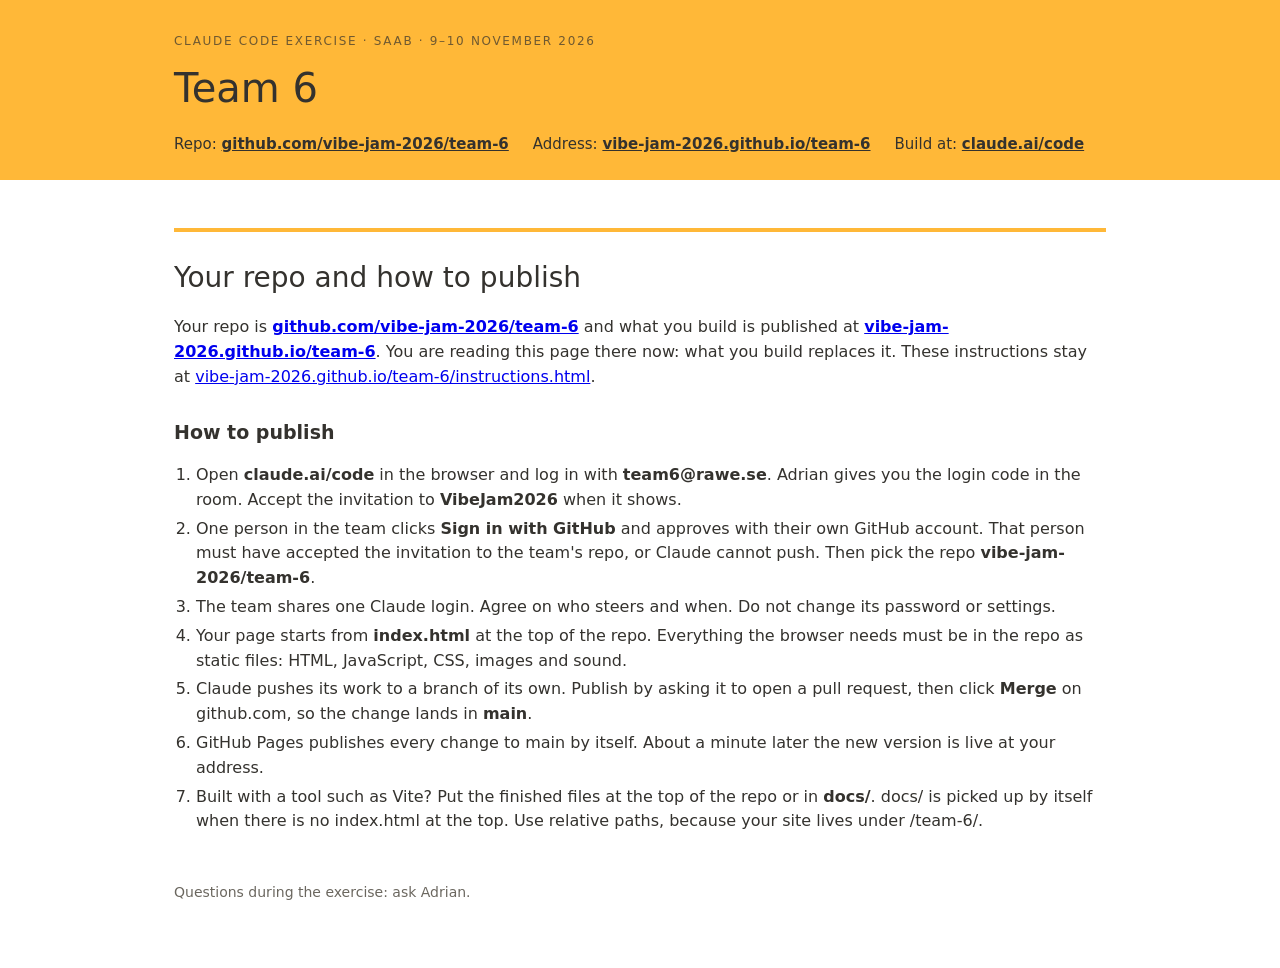
<file: instructions.html>
<!doctype html><html lang="en"><head><meta charset="utf-8"><meta name="viewport" content="width=device-width,initial-scale=1">
<title>Team 6 · Claude Code exercise</title><style>
:root { --y: #FFB838; --ink: #34322E; --mut: #6b675f; --line: #e6e2da; }
* { box-sizing: border-box; }
body { margin: 0; font: 16px/1.55 system-ui, -apple-system, "Segoe UI", sans-serif; color: var(--ink); background: #fff; }
header { background: var(--y); padding: 32px 0 24px; }
.wrap { max-width: 980px; margin: 0 auto; padding: 0 24px; }
header .k { font-size: 12px; letter-spacing: .14em; text-transform: uppercase; opacity: .7; }
header h1 { margin: 6px 0 14px; font-size: 40px; font-weight: 500; }
header .where { display: flex; flex-wrap: wrap; gap: 8px 24px; font-size: 15px; }
header a { color: inherit; font-weight: 600; }
main { max-width: 980px; margin: 0 auto; padding: 8px 24px 64px; }
h2.part { font-size: 28px; font-weight: 500; margin: 40px 0 8px; padding-top: 24px; border-top: 4px solid var(--y); }
h2 { font-size: 19px; margin: 28px 0 8px; }
h3 { font-size: 16px; margin: 0 0 6px; }
.task { font-size: 20px; }
.cols { display: grid; grid-template-columns: 1fr 1fr; gap: 0 40px; }
@media (max-width: 760px) { .cols { grid-template-columns: 1fr; } header h1 { font-size: 30px; } }
ul, ol { padding-left: 22px; } li { margin: 4px 0; }
table { border-collapse: collapse; width: 100%; font-size: 15px; }
td, th { text-align: left; padding: 7px 10px 7px 0; border-bottom: 1px solid var(--line); vertical-align: top; }
td:first-child { white-space: nowrap; }
.demo { display: grid; grid-template-columns: repeat(3, 1fr); gap: 12px; }
.demo div { background: #f6f4ef; border-radius: 8px; padding: 14px 16px; }
.demo b { display: block; font-size: 22px; }
.card { background: #f6f4ef; border-radius: 8px; padding: 14px 16px; }
footer { color: var(--mut); font-size: 14px; margin-top: 48px; }</style></head><body>
<header><div class="wrap"><div class="k">Claude Code exercise · Saab · 9–10 November 2026</div><h1>Team 6</h1>
<div class="where"><span>Repo: <a href="https://github.com/vibe-jam-2026/team-6">github.com/vibe-jam-2026/team-6</a></span><span>Address: <a href="https://vibe-jam-2026.github.io/team-6/">vibe-jam-2026.github.io/team-6</a></span><span>Build at: <a href="https://claude.ai/code">claude.ai/code</a></span></div></div></header>
<main>
  <h2 class="part">Your repo and how to publish</h2>
  <p>Your repo is <a href="https://github.com/vibe-jam-2026/team-6"><b>github.com/vibe-jam-2026/team-6</b></a> and what you build is published at <a href="https://vibe-jam-2026.github.io/team-6/"><b>vibe-jam-2026.github.io/team-6</b></a>. You are reading this page there now: what you build replaces it. These instructions stay at <a href="instructions.html">vibe-jam-2026.github.io/team-6/instructions.html</a>.</p>
  
  <h2>How to publish</h2>
  <ol>
    <li>Open <b>claude.ai/code</b> in the browser and log in with <b>team6@rawe.se</b>. Adrian gives you the login code in the room. Accept the invitation to <b>VibeJam2026</b> when it shows.</li>
    <li>One person in the team clicks <b>Sign in with GitHub</b> and approves with their own GitHub account. That person must have accepted the invitation to the team's repo, or Claude cannot push. Then pick the repo <b>vibe-jam-2026/team-6</b>.</li>
    <li>The team shares one Claude login. Agree on who steers and when. Do not change its password or settings.</li>
    <li>Your page starts from <b>index.html</b> at the top of the repo. Everything the browser needs must be in the repo as static files: HTML, JavaScript, CSS, images and sound.</li>
    <li>Claude pushes its work to a branch of its own. Publish by asking it to open a pull request, then click <b>Merge</b> on github.com, so the change lands in <b>main</b>.</li>
    <li>GitHub Pages publishes every change to main by itself. About a minute later the new version is live at your address.</li>
    <li>Built with a tool such as Vite? Put the finished files at the top of the repo or in <b>docs/</b>. docs/ is picked up by itself when there is no index.html at the top. Use relative paths, because your site lives under /team-6/.</li>
  </ol>
  
<footer>Questions during the exercise: ask Adrian.</footer></main></body></html>
</file>
